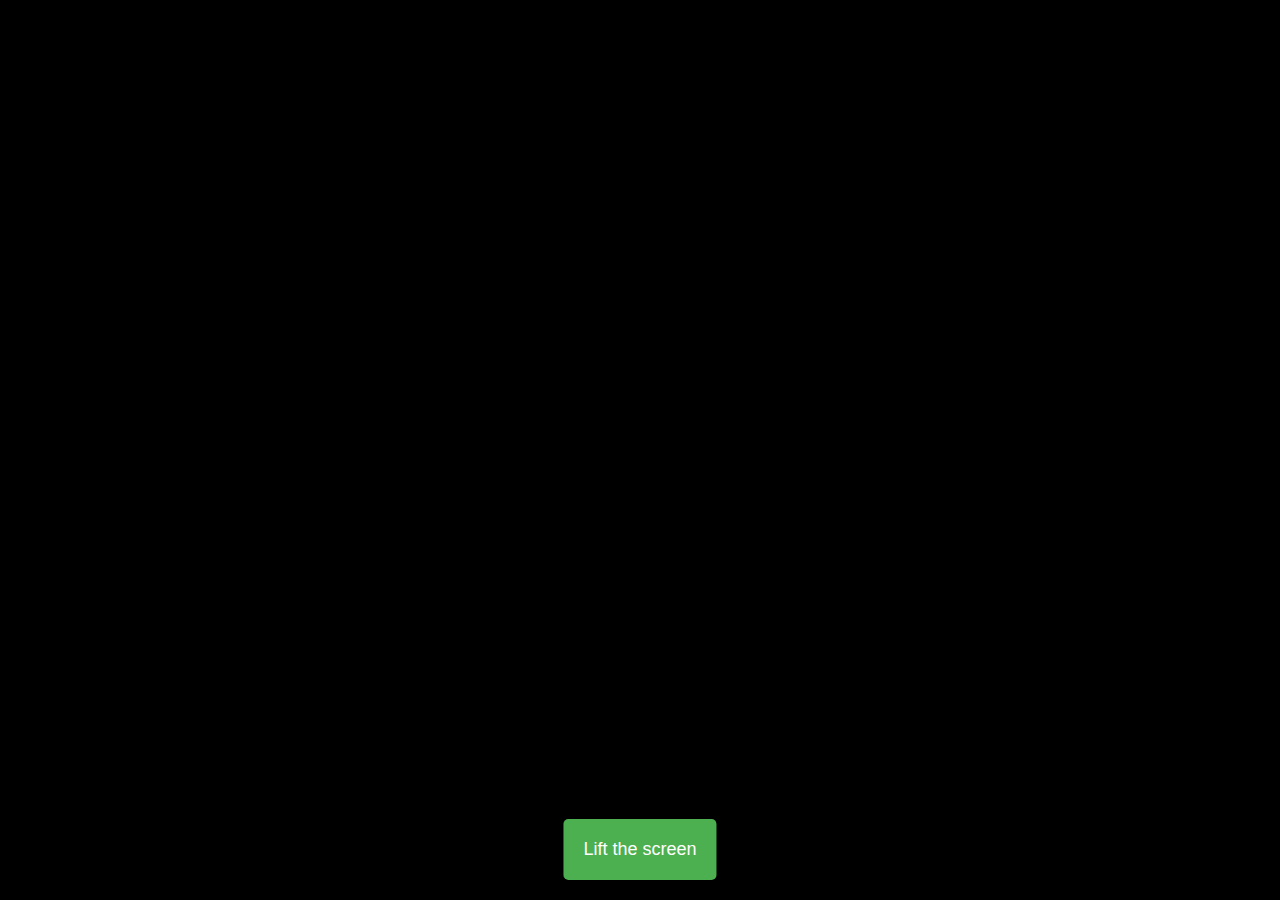
<file: index.html>
<!DOCTYPE html>
<html lang="en">
<head>
    <meta charset="UTF-8">
    <meta name="viewport" content="width=device-width, initial-scale=1.0">
    <title>Wish for Geet</title>
    <link rel="stylesheet" href="styles.css">
</head>
<body class="black">
    <button id="toggleButton" class="btn">Lift the screen</button>
    
    <div id="greeting" class="hidden">
        <h1>Hi, <span id="name">[Your Name]</span> 😊</h1>
        <p id="message"></p>
        <button id="celebrateButton" class="celebrate-btn hidden">Let's Go! 🎉</button>
    </div>
    
    <!-- Hanging Photo Frame -->
    <div id="photoFrame">
        <img src="image2.jpg" alt="Photo" id="framedImage">
        <!-- <img id="capImage" src="cap.png" alt="Cap Image"> -->
    </div>
    <!-- Hanging Happy Birthday Letters -->
    <div id="happyBirthdayLetters" class="hidden">
        <div class="word" id="happy">
            <div class="letter">H</div>
            <div class="letter">A</div>
            <div class="letter">P</div>
            <div class="letter">P</div>
            <div class="letter">Y</div>
        </div>
        <div class="space"> </div>
        <div class="word" id="birthday">
            <div class="letter">B</div>
            <div class="letter">I</div>
            <div class="letter">R</div>
            <div class="letter">T</div>
            <div class="letter">H</div>
            <div class="letter">D</div>
            <div class="letter">A</div>
            <div class="letter">Y</div>
        </div>
    </div>


    <!-- Birthday Messages -->
    <div id="birthdayMessages">
        <p class="message">🎉 Happy Birthday, Geet! 🥳💖 Wishing you endless joy, laughter & all your heart desires! 🎈🎂</p>
        <p class="message">May this year bring you magic, love, and dreams coming true! ✨💫</p>
        <p class="message">(Yes, I manifested this! 😉)</p>
    </div>

    <!-- Button to Cut the Cake -->
    <button id="cutCakeButton" class="hidden">Let's Cut the Cake 🎂</button>

    <!-- Play Music Button -->
    <button id="playMusicButton" class="hidden">Play Music 🎶</button>

    <!-- Audio Element -->
    <audio id="birthdayMusic" src="music2.mp3"></audio>

    <script src="script.js"></script>
</body>
</html>
</file>
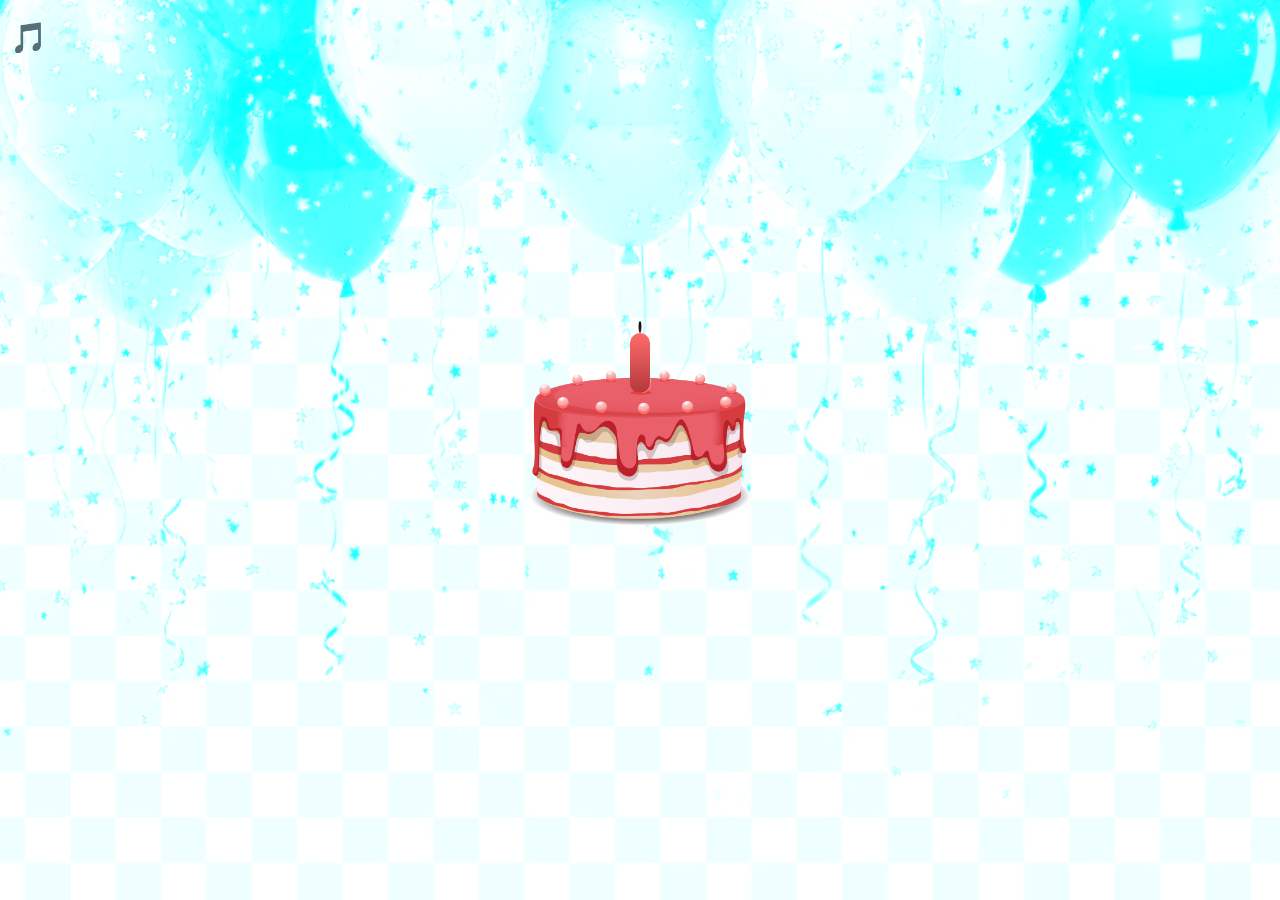
<file: cake_cutting.html>
<!DOCTYPE html>
<html lang="en">
<head>
    <meta charset="UTF-8">
    <meta name="viewport" content="width=device-width, initial-scale=1.0">
    <title>Cut the Cake</title>
    <style>
        body {
            display: flex;
            flex-direction: column;
            justify-content: center;
            align-items: center;
            height: 100vh;
            margin: 0;
            font-family: Arial, sans-serif;
            position: relative;
            background-image: url('balloon_decoration.webp');
            background-size: cover;
            background-position: center;
            background-color: aqua;
            background-blend-mode: lighten;
        }

        .cake-container {
            position: absolute;
            top: 50%;
            left: 50%;
            transform: translate(-50%, -50%);
            text-align: center;
        }

        .cake-image {
            width: 300px;
            position: relative;
        }

        .candle {
            position: absolute;
            top: 35px;
            left: 50%;
            width: 20px;
            height: 60px;
            background: linear-gradient(to bottom, #ff6b6b, #b33939);
            border-radius: 10px;
            transform: translateX(-50%);
        }

        .wick {
            position: absolute;
            width: 3px;
            height: 12px;
            background: linear-gradient(to top, #4a2c2a, black);
            border-radius: 50%;
            top: -12px;
            left: 50%;
            transform: translateX(-50%);
        }

        .flame {
            position: absolute;
            top: -30px;
            left: 15%; 
            width: 15px;
            height: 30px;
            background: orange;
            border-radius: 50%;
            opacity: 0;
        }

        .animate-flame {
            opacity: 1;
            animation: flicker 0.2s infinite alternate ease-in-out;
        }

        @keyframes flicker {
            0% { transform: scale(1) translateY(2px); opacity: 0.8; }
            100% { transform: scale(1.1) translateY(-2px); opacity: 1; }
        }

        .buttons-container {
            position: absolute;
            bottom: 20%;
            display: flex;
            flex-direction: column;
            align-items: center;
            gap: 10px;
        }

        .light-button, .hidden-button {
            padding: 10px 20px;
            font-size: 18px;
            background-color: #f3a5c0;
            border: none;
            border-radius: 10px;
            cursor: pointer;
        }

        .hidden-button {
            opacity: 0;
            transition: opacity 2s ease-in-out; 
        }

        .show-button {
            opacity: 1;
            pointer-events: auto; 
        }



        .message-container {
            position: absolute;
            top: calc(50% + 170px);
            text-align: center;
            width: 100%;
        }

        .hidden-message {
            display: none;
            font-size: 24px;
            color: black;
            font-weight: bold;
            margin-top: 10px;
            opacity: 0;
        }

        .fade-in {
            display: block;
            animation: fadeIn 1.5s ease forwards;
        }

        @keyframes fadeIn {
            0% { opacity: 0; transform: translateY(10px); }
            100% { opacity: 1; transform: translateY(0); }
        }

        #messageButton {
            font-size: 20px;
            background-color: #ff69b4;
            color: white;
            border: none;
            border-radius: 10px;
            padding: 10px 20px;
            cursor: pointer;
            display: none; 
        }

        .music-icon {
            position: absolute;
            left: 10px;
            top: 20px;
            font-size: 30px;
            cursor: pointer;
            color: #ff69b4;
        }

        .music-icon:hover {
            color: #f39c12;
        }
    </style>
</head>
<body>
    <div class="music-icon" id="musicIcon">&#127925;</div>
    <audio id="music" src="music.mp3" preload="auto"></audio>

    <div class="cake-container">
        <img src="birthday-cake2.png" alt="Birthday Cake" class="cake-image">
        <div class="candle">
            <div class="wick"></div>
            <div class="flame" id="flame"></div>
        </div>
    </div>

    <div class="buttons-container">
        <button id="lightCandleButton" class="light-button">Light the Candle 🕯️</button>
        <button id="blowCandleButton" class="hidden-button">Blow the Candle 👩💨🎂</button>
    </div>

    <div class="message-container">
        <p id="wishMessage" class="hidden-message">✨ Make a Wish! ✨</p>
        <p id="hopeMessage" class="hidden-message">✨ I hope all your wishes come true! ✨</p>
        <button id="messageButton" class="hidden-button">I have a message for you</button>
    </div>

    <script>
        document.getElementById('lightCandleButton').style.display = 'none';
        document.getElementById('blowCandleButton').style.display = 'none';

        setTimeout(function() {
            const lightButton = document.getElementById('lightCandleButton');
            lightButton.style.display = 'inline-block';
            lightButton.style.zIndex = 100; 
            setTimeout(function() {
                lightButton.classList.add('show-button'); 
            }, 100);
        }, 2000); 

        document.getElementById('lightCandleButton').addEventListener('click', function() {
            document.getElementById('flame').classList.add('animate-flame');
            this.classList.remove('show-button'); 
            this.style.display = 'none';

            setTimeout(function() {
                const blowButton = document.getElementById('blowCandleButton');
                blowButton.style.display = 'inline-block';
                blowButton.style.zIndex = 100; 
                setTimeout(function() {
                    blowButton.classList.add('show-button'); 
                }, 100); 
            }, 2000); 
        });

        document.getElementById('blowCandleButton').addEventListener('click', function() {
            document.getElementById('flame').style.opacity = 0;
            document.getElementById('flame').classList.remove('animate-flame');
            this.style.display = 'none';

            let wishMessage = document.getElementById('wishMessage');
            wishMessage.classList.add('fade-in');
            wishMessage.style.display = "block"; 

            setTimeout(() => {
                wishMessage.style.display = "none"; 
                let hopeMessage = document.getElementById('hopeMessage');
                hopeMessage.classList.add('fade-in');
                hopeMessage.style.display = "block";
            }, 10000);

            setTimeout(() => {
                document.getElementById('hopeMessage').style.display = "none"; 
                let messageButton = document.getElementById('messageButton');
                messageButton.style.display = 'inline-block';
                messageButton.style.zIndex = 100;  
                messageButton.classList.add('fade-in');

                messageButton.addEventListener('click', function() {
                    window.location.href = 'message.html'; 
                });
            }, 14000);
        });

        document.getElementById('musicIcon').addEventListener('click', function() {
            var audio = document.getElementById('music');
            if (audio.paused) {
                audio.play();
                this.style.color = "#f39c12";
            } else {
                audio.pause();
                this.style.color = "#ff69b4";
            }
        });

    </script>
</body>
</html>
</file>
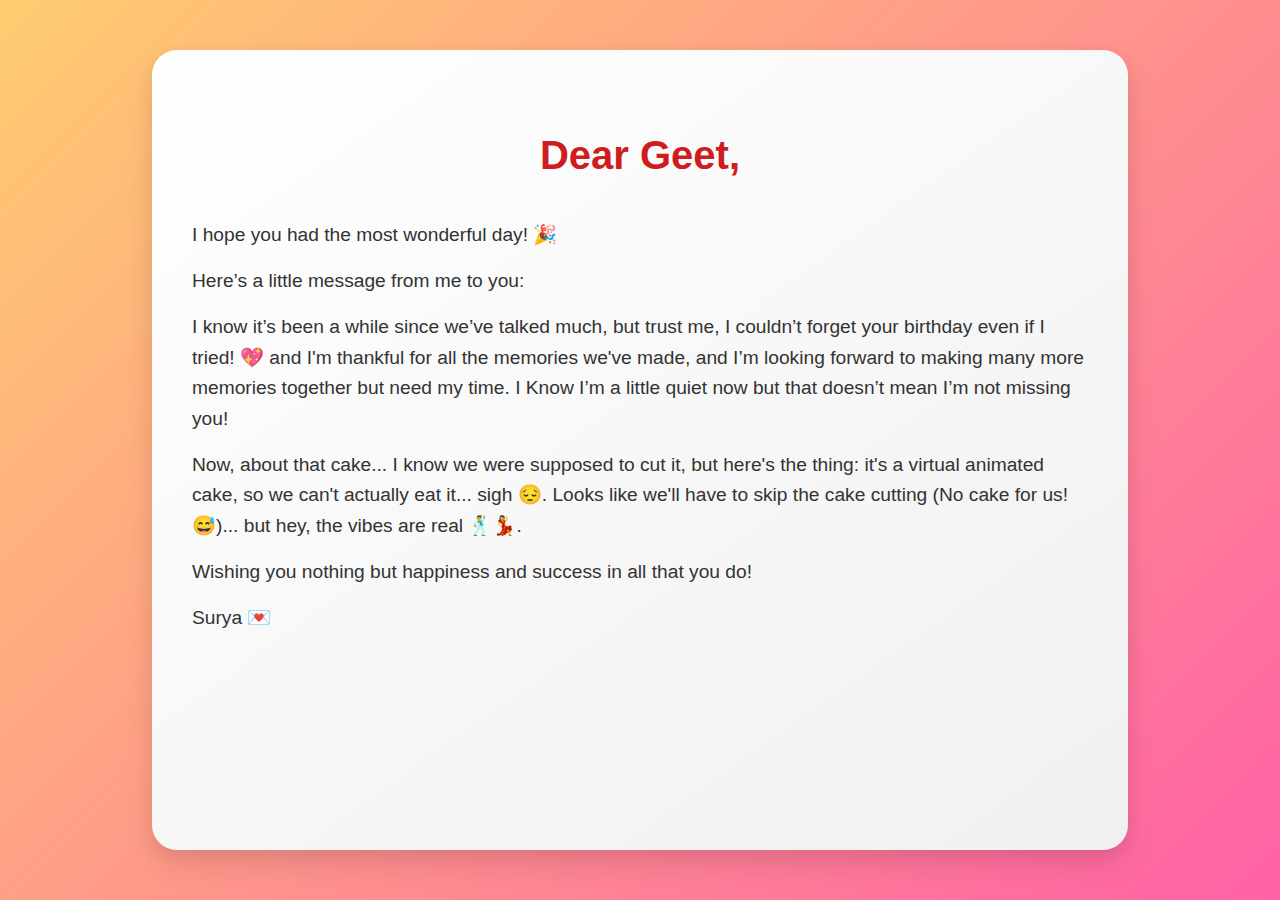
<file: message.html>
<!DOCTYPE html>
<html lang="en">
<head>
    <meta charset="UTF-8">
    <meta name="viewport" content="width=device-width, initial-scale=1.0">
    <title>Your Special Message</title>
    <style>
        body {
            display: flex;
            justify-content: center;
            align-items: center;
            height: 100vh;
            background-color: #f4f4f9;
            font-family: 'Roboto', sans-serif;
            margin: 0;
            background: linear-gradient(135deg, #ffcc70, #ff61a6);
        }

        .letter-frame {
            width: 70%;
            height: 80%;
            background: linear-gradient(145deg, #fff, #f0f0f0);
            border-radius: 25px;
            padding: 40px;
            box-shadow: 0 15px 30px rgba(0, 0, 0, 0.1), 0 5px 15px rgba(0, 0, 0, 0.05);
            font-size: 20px;
            line-height: 1.6;
            animation: slideUp 1s ease-out;
        }

        @keyframes slideUp {
            from {
                transform: translateY(100px);
                opacity: 0;
            }
            to {
                transform: translateY(0);
                opacity: 1;
            }
        }

        .letter-content {
            color: #333;
        }

        .letter-content h2 {
            color: #cd1d20;
            font-size: 2.5rem;
            text-align: center;
        }

        .letter-content p {
            margin: 15px 0;
            font-size: 1.2rem;
        }

        #turnOffButton {
            display: none;
            margin-top: 20px;
            padding: 12px 30px;
            font-size: 18px;
            background-color: #cd1d20;
            color: white;
            border: none;
            border-radius: 15px;
            cursor: pointer;
            box-shadow: 0 4px 10px rgba(0, 0, 0, 0.2);
            transition: all 0.3s ease;
        }

        #turnOffButton:hover {
            background-color: #ff4500;
            box-shadow: 0 6px 15px rgba(0, 0, 0, 0.3);
            transform: scale(1.05);
        }

        #turnOffButton:focus {
            outline: none;
        }
    </style>
</head>
<body>
    <div class="letter-frame">
        <div class="letter-content">
            <h2>Dear Geet,</h2>
            <p>I hope you had the most wonderful day! 🎉</p>
            <p>Here’s a little message from me to you:</p>
            <p>I know it’s been a while since we’ve talked much, but trust me, I couldn’t forget your birthday even if I tried! 💖 and I'm thankful for all the memories we've made, and I’m looking forward to making many more memories together but need my time. I Know I’m a little quiet now but that doesn’t mean I’m not missing you! </p>
            <p>Now, about that cake... I know we were supposed to cut it, but here's the thing: it's a virtual animated cake, so we can't actually eat it... sigh 😔. Looks like we'll have to skip the cake cutting (No cake for us!😅)... but hey, the vibes are real 🕺💃.</p>
            <p>Wishing you nothing but happiness and success in all that you do!</p>
            <p>Surya 💌</p>
        </div>
              
        <button id="turnOffButton">Turn Off Screen</button>
    </div>

    <script>
        setTimeout(function() {
            document.getElementById('turnOffButton').style.display = 'inline-block';
        }, 10000);

        document.getElementById('turnOffButton').addEventListener('click', function() {
            window.location.href = 'index.html';
        });
    </script>
</body>
</html>
</file>
<file: styles.css>
body {
    display: flex;
    justify-content: center;
    align-items: center;
    height: 100vh;
    margin: 0;
    transition: background-color 0.5s;
    font-family: Arial, sans-serif;
}

.black {
    background-color: black;
    color: white;
}

.white {
    background-color: white;
    color: black;
}

.hidden {
    display: none;
}

.btn {
    padding: 20px;
    font-size: 18px;
    border: none;
    cursor: pointer;
    background-color: #4CAF50;
    color: white;
    border-radius: 5px;
    position: absolute;
    bottom: 20px;
    left: 50%;
    transform: translateX(-50%);
}

#name {
    color: #FF6347;
}

#message {
    font-size: 20px;
    text-align: center;
    margin-top: 20px;
    font-weight: bold;
}

.celebrate-btn {
    padding: 15px 30px;
    background-color: #FF6347;
    color: white;
    font-size: 18px;
    border: none;
    border-radius: 5px;
    cursor: pointer;
    position: absolute;
    bottom: 20px;
    left: 50%;
    transform: translateX(-50%);
    margin-top: 20px;
    display: block;
    visibility: hidden;
    pointer-events: none;
}

#message,
.celebrate-btn {
    opacity: 0;
    transition: opacity 2s ease;
}
body.full-screen-background {
    background-image: url('Balloon-Border.png');
    background-size: cover;
    background-position: center top;
    position: fixed;
    top: 0;
    width: 100%;
    height: 100vh;
    z-index: 9999;
    display: block;
    background-repeat: no-repeat;
    background-color: rgba(213, 199, 199, 0.5); 
}

#photoFrame {
    position: fixed;
    top: -200px;  
    left: 5%;  
    width: 180px;
    height: 370px;
    background: white;
    border: 10px solid #fff;
    box-shadow: 5px 5px 15px rgba(0, 0, 0, 0.5);
    display: none;
    z-index: 10001;
    text-align: center;
    animation: hangFrame 1.5s ease-in-out forwards;
}

/* Image inside the frame */
#framedImage {
    width: fit-content;
    height: 360px;
    object-fit: cover;
    display: block;
    margin: auto;
    border-radius: 5px;
}

/* Animation: Move frame down */
@keyframes hangFrame {
    0% { top: -200px; }  
    100% { top: 43%; }  
}

#capImage {
    position: fixed;
    top: -110px; 
    left: 13.1%; 
    transform: translateX(-50%) rotate(+15deg); 
    width: 55px; 
    height: auto; 
    display: none;
    opacity: 1; 
    filter: drop-shadow(2px 4px 6px rgba(0, 0, 0, 0.3)); 
    mix-blend-mode: multiply; 
    animation: dropCap 1.5s ease-out 2.5s forwards;
}

/* Animation for cap dropping */
@keyframes dropCap {
    0% { top: -150px; opacity: 0; }
    100% { top: 44.5%; opacity: 0.9; } 
}

/* Play Music button at the bottom */
#playMusicButton {
    position: fixed;
    bottom: 20px; 
    left: 50%; 
    transform: translateX(-50%); 
    padding: 10px 20px;
    background-color: #ff5c8e;
    color: white;
    border: none;
    border-radius: 5px;
    font-size: 16px;
    cursor: pointer;
    z-index: 1000; 
}

#playMusicButton:hover {
    background-color: #ff1f56;
}

#birthdayMessages {
    position: absolute;
    top: 70%; 
    left: 50%; 
    transform: translate(-50%, -50%); 
    width: 300px;
    color: #ae6c6c;
    font-size: 18px;
    text-align: center; 
    z-index: 10001;
    opacity: 0;  
    transition: opacity 1s ease-in-out; 
}

.message {
    opacity: 0;
    transform: translateX(-30px);
    animation: fadeInMessage 1s ease forwards;
    margin-bottom: 15px;
}


@keyframes fadeInMessage {
    0% {
        opacity: 0;
        transform: translateX(-30px);
    }
    100% {
        opacity: 1;
        transform: translateX(0);
    }
}
#cutCakeButton {
    position: absolute;
    top: 70%;
    left: 75%;
    padding: 10px 20px;
    font-size: 18px;
    background-color: #f3a5c0;
    border: none;
    border-radius: 10px;
    cursor: pointer;
    display: none;
    z-index: 10002;
    animation: fadeInButton 1.5s ease forwards;
}

@keyframes fadeInButton {
    0% {
        opacity: 0;
        transform: translateY(20px);
    }
    100% {
        opacity: 1;
        transform: translateY(0);
    }
}
</file>
